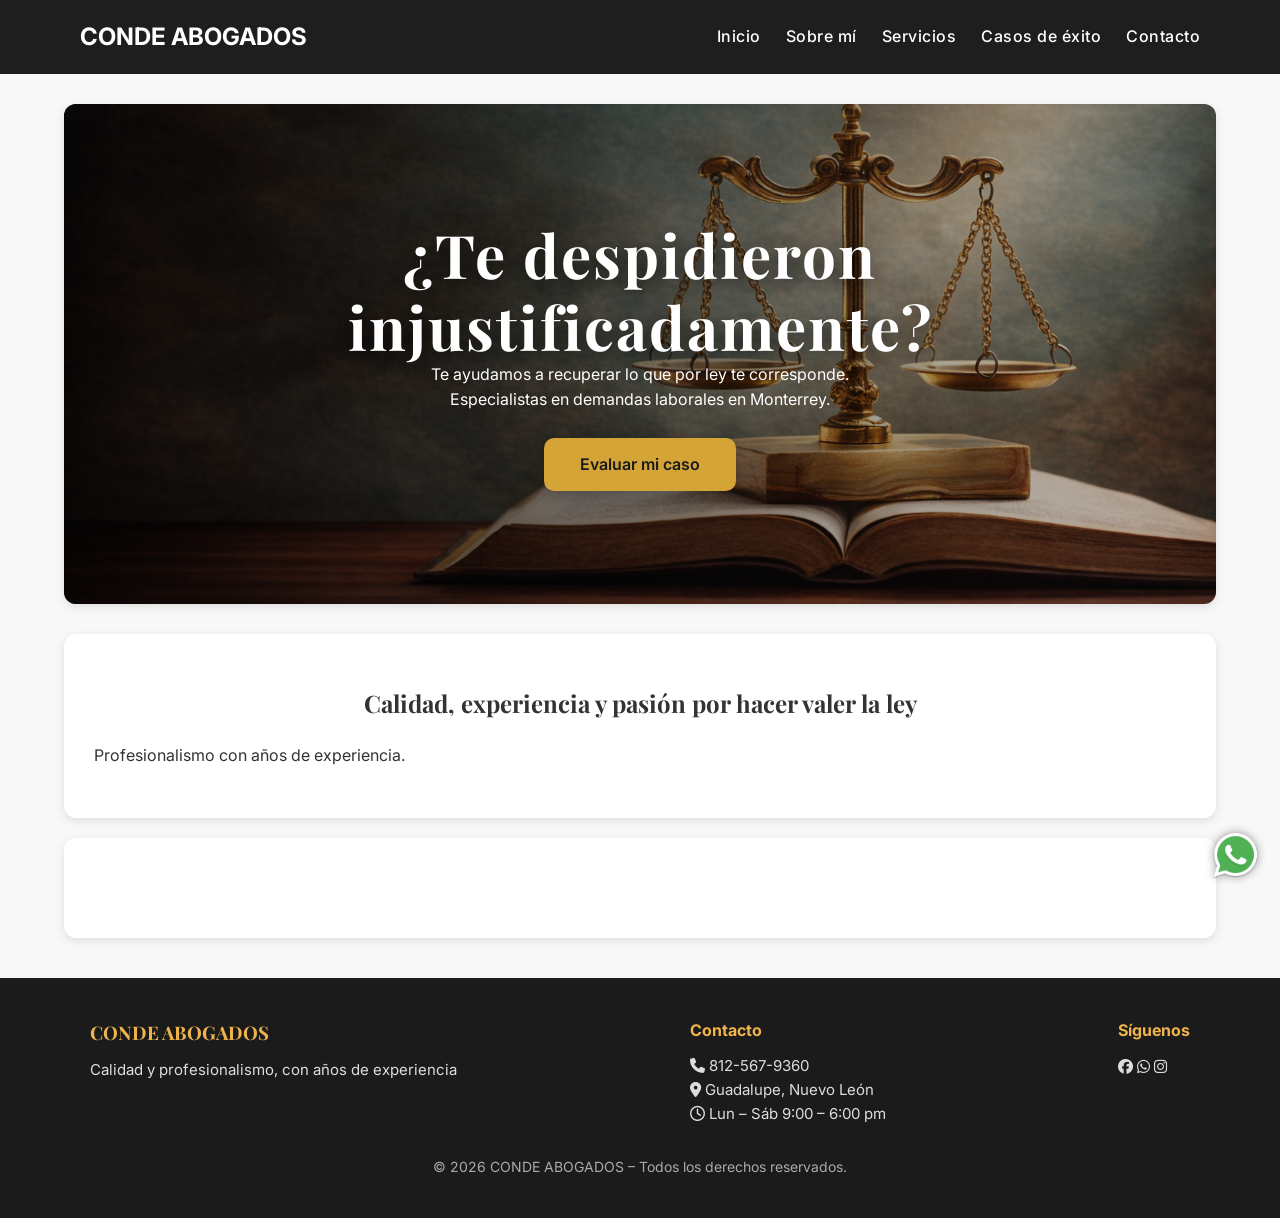
<file: index.html>
<!DOCTYPE html>
<html lang="es">

<head>
    <meta charset="UTF-8">
    <meta name="viewport" content="width=device-width, initial-scale=1.0">
    <title>Conde abogados | Inicio</title>
    <link rel="icon" href="img/Icono.png" type="image/png">
    <meta name="description" content="Abogados laborales en Monterrey. Demandas laborales, despidos injustificados y asesoría legal.">
    <link rel="stylesheet" href="css/estilos.css">
    <link
        href="https://fonts.googleapis.com/css2?family=Playfair+Display:wght@600;700&family=Inter:wght@300;400;500&display=swap"
        rel="stylesheet">
    <link rel="stylesheet" href="https://cdnjs.cloudflare.com/ajax/libs/font-awesome/6.5.0/css/all.min.css">
</head>

<body>
    <header>
        <nav class="navbar">
            <a class="logo" href="index.html">CONDE ABOGADOS</a>
            <div class="menu-btn">☰</div>
            <ul class="nav-links">
                <li><a href="index.html">Inicio</a></li>
                <li><a href="sobre-nosotros.html">Sobre mí</a></li>
                <li><a href="servicios.html">Servicios</a></li>
                <li><a href="Casos.html">Casos de éxito</a></li>
                <li><a href="contacto.html">Contacto</a></li>
            </ul>
        </nav>
    </header>

    <section class="hero">
        <h1>¿Te despidieron<br>injustificadamente?</h1>
        <p>Te ayudamos a recuperar lo que por ley te corresponde.</p>
        <p>Especialistas en demandas laborales en Monterrey.</p>
        <a class="btn" href="contacto.html">Evaluar mi caso</a>
    </section>

    <section class="intro">
        <h2>Calidad, experiencia y pasión por hacer valer la ley</h2>
        <p>Profesionalismo con años de experiencia.</p>
    </section>

    <section>
        <div class="slider">
            <div class="slide fade">
                <img src="img/slide2.jpg" alt="">
            </div>
            <div class="slide fade">
                <img src="img/slide3.jpg" alt="">
            </div>
            <div class="slide fade">
                <img src="img/slide4.jpg" alt="">
            </div>

            <!-- Dots DENTRO del slider -->
            <div class="dots">
                <span class="dot" onclick="goToSlide(1)"></span>
                <span class="dot" onclick="goToSlide(2)"></span>
                <span class="dot" onclick="goToSlide(3)"></span>
            </div>
        </div>
    </section>

    <footer>
        <div class="footer-container">
            <div class="footer-section">
                <h3>CONDE ABOGADOS</h3>
                <p>Calidad y profesionalismo, con años de experiencia</p>
            </div>

            <div class="footer-section">
                <h4>Contacto</h4>
                <p><i class="fa-solid fa-phone"></i> 812-567-9360</p>
                <p><i class="fa-solid fa-location-dot"></i> Guadalupe, Nuevo León</p>
                <p><i class="fa-regular fa-clock"></i> Lun – Sáb 9:00 – 6:00 pm</p>
            </div>

            <div class="footer-section">
                <h4>Síguenos</h4>
                <div class="social">
                    <a href="#" class="social-icon"><i class="fa-brands fa-facebook"></i></a>
                    <a href="#" class="social-icon"><i class="fa-brands fa-whatsapp"></i></a>
                    <a href="#" class="social-icon"><i class="fa-brands fa-instagram"></i></a>
                </div>
            </div>
        </div>

        <p class="copy">© 2026 CONDE ABOGADOS – Todos los derechos reservados.</p>

    </footer>

    <a href="https://wa.me/8125679360" class="whatsapp-btn" target="_blank" aria-label="Chat en WhatsApp">
        <img src="img/whatsapp.png" alt="WhatsApp">
        <span class="whatsapp-tooltip">¡Escríbenos y cotiza!</span>
    </a>

    <script src="js/app.js"></script>
</body>

</html>
</file>
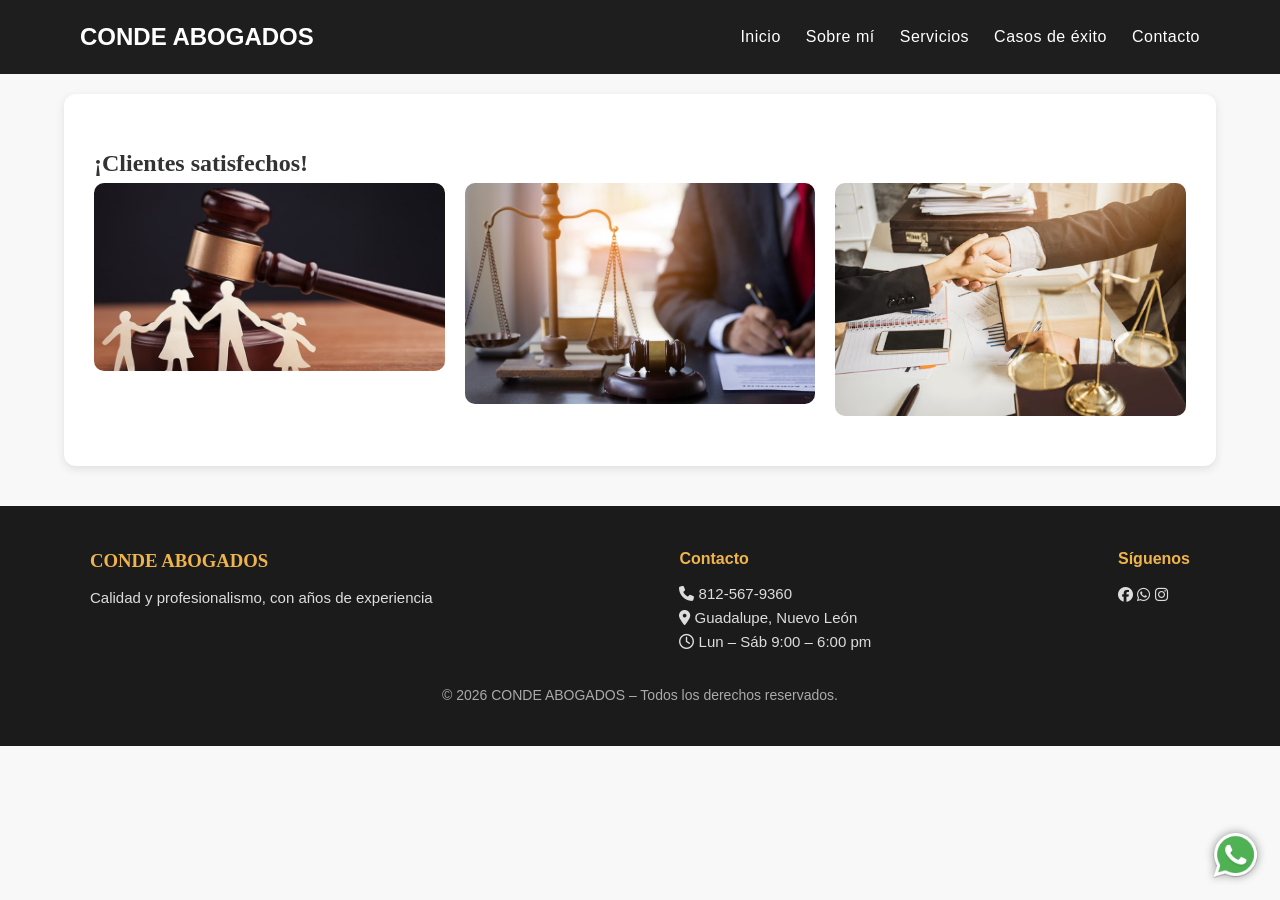
<file: Casos.html>
<!DOCTYPE html>
<html lang="es">
<head>
    <meta charset="UTF-8">
    <meta name="viewport" content="width=device-width, initial-scale=1.0">
    <title>Conde abogados | Casos de éxito</title>
    <link rel="icon" href="img/Icono.png" type="image/png">
    <link rel="stylesheet" href="css/estilos.css">
    <meta name="description" content="Abogados laborales en Monterrey. Demandas laborales, despidos injustificados y asesoría legal.">
    <link rel="stylesheet" href="https://cdnjs.cloudflare.com/ajax/libs/font-awesome/6.5.0/css/all.min.css">
</head>
<body>
    <header>
        <nav class="navbar">
            <a class="logo" href="index.html">CONDE ABOGADOS</a>

            <div class="menu-btn">☰</div>

                <ul class="nav-links">
                    <li><a href="index.html">Inicio</a></li>
                    <li><a href="sobre-nosotros.html">Sobre mí</a></li>
                    <li><a href="servicios.html">Servicios</a></li>
                    <li><a href="Casos.html">Casos de éxito</a></li>
                    <li><a href="contacto.html">Contacto</a></li>
                </ul>
        </nav>
    </header>

    <section class="galeria">
        <h1>¡Clientes satisfechos!</h1>
        <div class="grid">
            <img src="img/slide2.jpg">
            <img src="img/slide3.jpg">
            <img src="img/slide4.jpg">
        </div>
    </section>

    <footer>
        <div class="footer-container">
            <div class="footer-section">
                <h3>CONDE ABOGADOS</h3>
                <p>Calidad y profesionalismo, con años de experiencia</p>
            </div>

            <div class="footer-section">
                <h4>Contacto</h4>
                <p><i class="fa-solid fa-phone"></i> 812-567-9360</p>
                <p><i class="fa-solid fa-location-dot"></i> Guadalupe, Nuevo León</p>
                <p><i class="fa-regular fa-clock"></i> Lun – Sáb 9:00 – 6:00 pm</p>
            </div>

            <div class="footer-section">
                <h4>Síguenos</h4>
                <div class="social">
                    <a href="#" class="social-icon"><i
                            class="fa-brands fa-facebook"></i></a>
                    <a href="#" class="social-icon"><i class="fa-brands fa-whatsapp"></i></a>
                    <a href="#" class="social-icon"><i class="fa-brands fa-instagram"></i></a>
                </div>
            </div>
        </div>

        <p class="copy">© 2026 CONDE ABOGADOS – Todos los derechos reservados.</p>

    </footer>

    <a href="https://wa.me/8125679360" 
        class="whatsapp-btn" 
        target="_blank" 
        aria-label="Chat en WhatsApp">
        <img src="img/whatsapp.png" alt="WhatsApp">
        <span class="whatsapp-tooltip">¡Escríbenos y cotiza!</span>
    </a>

    <script src="js/app.js"></script>
</body>
</html>
</file>
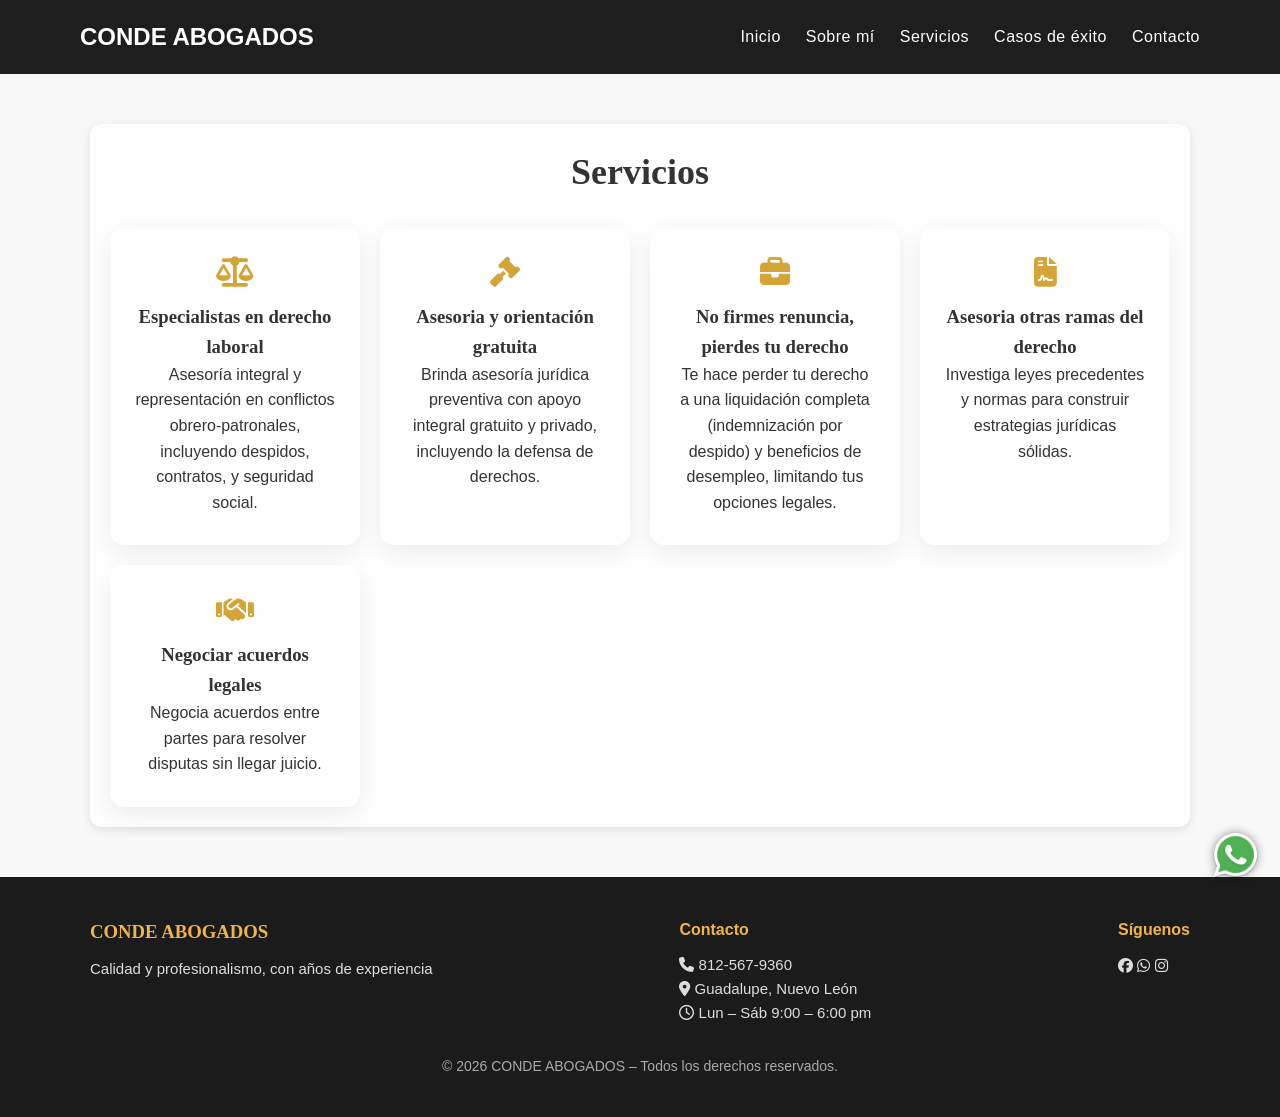
<file: servicios.html>
<!DOCTYPE html>
<html lang="es">
<head>
    <meta charset="UTF-8">
    <meta name="viewport" content="width=device-width, initial-scale=1.0">
    <title>Conde abogados | Servicios</title>
    <link rel="icon" href="img/Icono.png" type="image/png">
    <link rel="stylesheet" href="css/estilos.css">
    <meta name="description" content="Abogados laborales en Monterrey. Demandas laborales, despidos injustificados y asesoría legal.">
    <link rel="stylesheet" href="https://cdnjs.cloudflare.com/ajax/libs/font-awesome/6.5.0/css/all.min.css">
</head>
<body>
    <header>
        <nav class="navbar">
            <a class="logo" href="index.html">CONDE ABOGADOS</a>

            <div class="menu-btn">☰</div>

                <ul class="nav-links">
                    <li><a href="index.html">Inicio</a></li>
                    <li><a href="sobre-nosotros.html">Sobre mí</a></li>
                    <li><a href="servicios.html">Servicios</a></li>
                    <li><a href="Casos.html">Casos de éxito</a></li>
                    <li><a href="contacto.html">Contacto</a></li>
                </ul>
        </nav>
    </header>

    <section class="servicios">
        <h1>Servicios</h1>

        <div class="servicios-grid">
            <div class="servicio-card">
                <i class="fa-solid fa-scale-balanced"></i>
                <h3>Especialistas en derecho laboral</h3>
                <p>Asesoría integral y representación en conflictos obrero-patronales, incluyendo despidos, contratos, y seguridad social.</p>
            </div>

            <div class="servicio-card">
                <i class="fa-solid fa-gavel"></i>
                <h3>Asesoria y orientación gratuita</h3>
                <p>Brinda asesoría jurídica preventiva con apoyo integral gratuito y privado, incluyendo la defensa de derechos.</p>
            </div>

            <div class="servicio-card">
                <i class="fa-solid fa-briefcase"></i>
                <h3>No firmes renuncia, pierdes tu derecho</h3>
                <p>Te hace perder tu derecho a una liquidación completa (indemnización por despido) y beneficios de desempleo, limitando tus opciones legales. </p>
            </div>

            <div class="servicio-card">
                <i class="fa-solid fa-file-contract"></i>
                <h3>Asesoria otras ramas del derecho</h3>
                <p>Investiga leyes precedentes y normas para construir estrategias jurídicas sólidas.</p>
            </div>

            <div class="servicio-card">
                <i class="fa-solid fa-handshake"></i>
                <h3>Negociar acuerdos legales</h3>
                <p>Negocia acuerdos entre partes para resolver disputas sin llegar juicio.</p>
            </div>
        </div>
    </section>

    <footer>
        <div class="footer-container">
            <div class="footer-section">
                <h3>CONDE ABOGADOS</h3>
                <p>Calidad y profesionalismo, con años de experiencia</p>
            </div>

            <div class="footer-section">
                <h4>Contacto</h4>
                <p><i class="fa-solid fa-phone"></i> 812-567-9360</p>
                <p><i class="fa-solid fa-location-dot"></i> Guadalupe, Nuevo León</p>
                <p><i class="fa-regular fa-clock"></i> Lun – Sáb 9:00 – 6:00 pm</p>
            </div>

            <div class="footer-section">
                <h4>Síguenos</h4>
                <div class="social">
                    <a href="#" class="social-icon"><i
                            class="fa-brands fa-facebook"></i></a>
                    <a href="#" class="social-icon"><i class="fa-brands fa-whatsapp"></i></a>
                    <a href="#" class="social-icon"><i class="fa-brands fa-instagram"></i></a>
                </div>
            </div>
        </div>

        <p class="copy">© 2026 CONDE ABOGADOS – Todos los derechos reservados.</p>

    </footer>

    <a href="https://wa.me/8125679360" 
        class="whatsapp-btn" 
        target="_blank" 
        aria-label="Chat en WhatsApp">
        <img src="img/whatsapp.png" alt="WhatsApp">
        <span class="whatsapp-tooltip">¡Escríbenos y cotiza!</span>
    </a>

    <script src="js/app.js"></script>
</body>
</html>
</file>
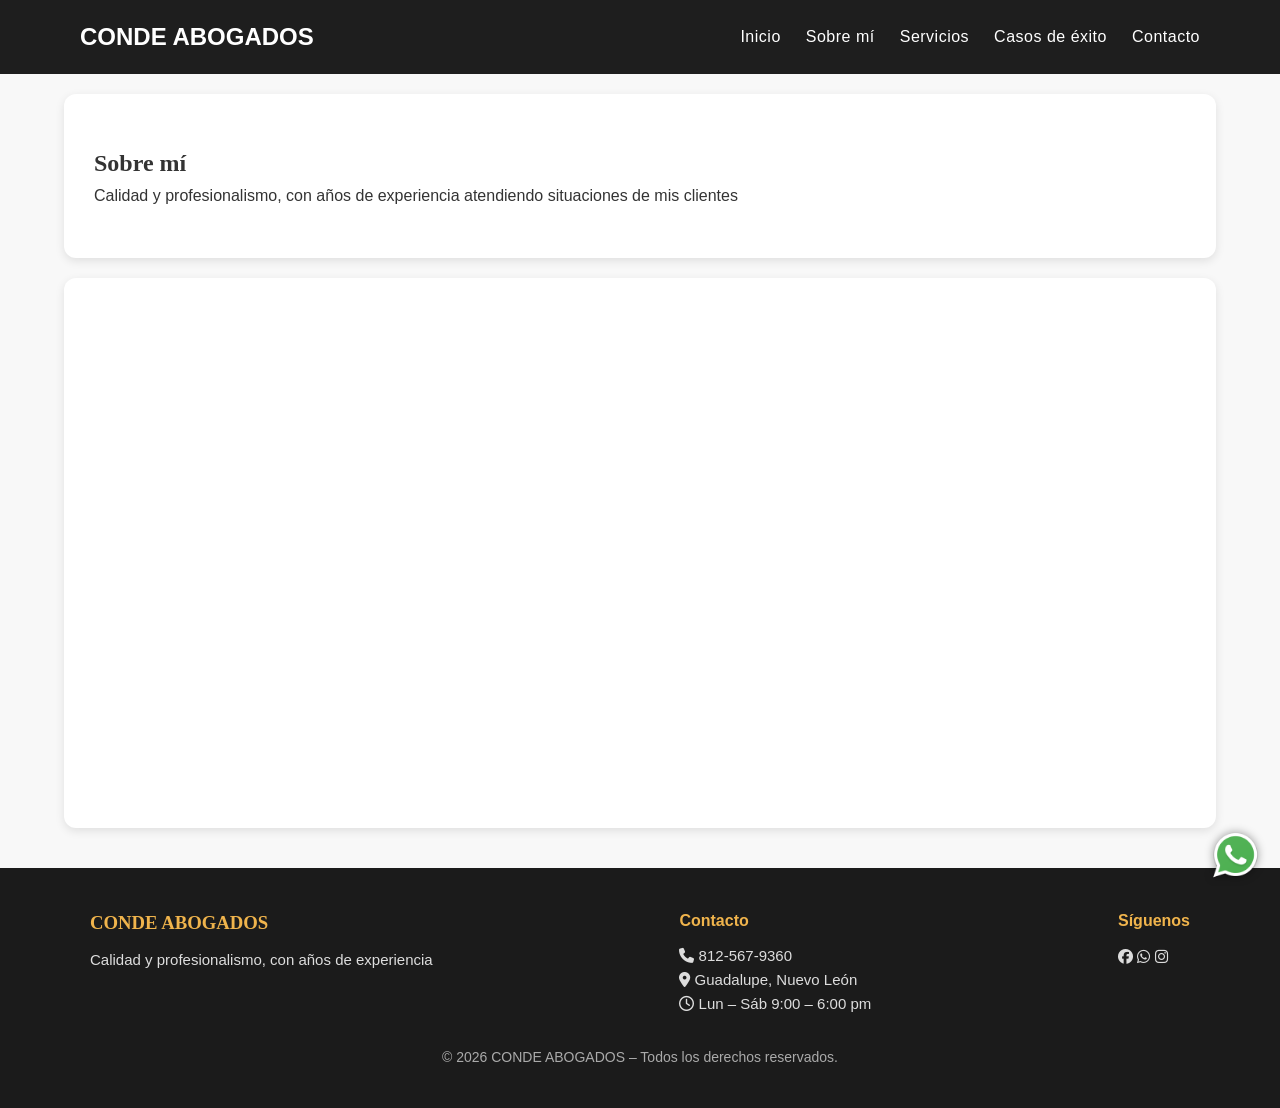
<file: sobre-nosotros.html>
<!DOCTYPE html>
<html lang="es">
<head>
    <meta charset="UTF-8">
    <meta name="viewport" content="width=device-width, initial-scale=1.0">
    <title>Conde abogados | Sobre mí</title>
    <link rel="icon" href="img/Icono.png" type="image/png">
    <link rel="stylesheet" href="css/estilos.css">
    <meta name="description" content="Abogados laborales en Monterrey. Demandas laborales, despidos injustificados y asesoría legal.">
    <link rel="stylesheet" href="https://cdnjs.cloudflare.com/ajax/libs/font-awesome/6.5.0/css/all.min.css">
</head>
<body>
    <header>
        <nav class="navbar">
            <a class="logo" href="index.html">CONDE ABOGADOS</a>

            <div class="menu-btn">☰</div>

                <ul class="nav-links">
                    <li><a href="index.html">Inicio</a></li>
                    <li><a href="sobre-nosotros.html">Sobre mí</a></li>
                    <li><a href="servicios.html">Servicios</a></li>
                    <li><a href="Casos.html">Casos de éxito</a></li>
                    <li><a href="contacto.html">Contacto</a></li>
                </ul>
        </nav>
    </header>

    <section class="contenido">
        <h1>Sobre mí</h1>
            <p>Calidad y profesionalismo, con años de experiencia atendiendo situaciones de mis clientes</p>
    </section>

    <section>
        <div class="map-container">
            <iframe src="https://www.google.com/maps/embed?pb=!1m18!1m12!1m3!1d3596.8281371738553!2d-100.1893040255423!3d25.643828913467402!2m3!1f0!2f0!3f0!3m2!1i1024!2i768!4f13.1!3m3!1m2!1s0x8662c19be4b245dd%3A0xe4103f8f475e8e97!2sC.%20Hacienda%20San%20Pedro%20241%2C%20Hacienda%20de%20Guadalupe%202o%20Sector%2C%2067197%20Guadalupe%2C%20N.L.!5e0!3m2!1ses-419!2smx!4v1773095162510!5m2!1ses-419!2smx"
                allowfullscreen="" 
                loading="lazy" 
                style="border:0; border-radius:15px;"
                referrerpolicy="no-referrer-when-downgrade">
            </iframe>
        </div>
    </section>

    <footer>
        <div class="footer-container">
            <div class="footer-section">
                <h3>CONDE ABOGADOS</h3>
                <p>Calidad y profesionalismo, con años de experiencia</p>
            </div>

            <div class="footer-section">
                <h4>Contacto</h4>
                <p><i class="fa-solid fa-phone"></i> 812-567-9360</p>
                <p><i class="fa-solid fa-location-dot"></i> Guadalupe, Nuevo León</p>
                <p><i class="fa-regular fa-clock"></i> Lun – Sáb 9:00 – 6:00 pm</p>
            </div>

            <div class="footer-section">
                <h4>Síguenos</h4>
                <div class="social">
                    <a href="#" class="social-icon"><i
                            class="fa-brands fa-facebook"></i></a>
                    <a href="#" class="social-icon"><i class="fa-brands fa-whatsapp"></i></a>
                    <a href="#" class="social-icon"><i class="fa-brands fa-instagram"></i></a>
                </div>
            </div>
        </div>

        <p class="copy">© 2026 CONDE ABOGADOS – Todos los derechos reservados.</p>

    </footer>

    <a href="https://wa.me/8125679360" 
        class="whatsapp-btn" 
        target="_blank" 
        aria-label="Chat en WhatsApp">
        <img src="img/whatsapp.png" alt="WhatsApp">
        <span class="whatsapp-tooltip">¡Escríbenos y cotiza!</span>
    </a>

    <script src="js/app.js"></script>
</body>
</html>
</file>
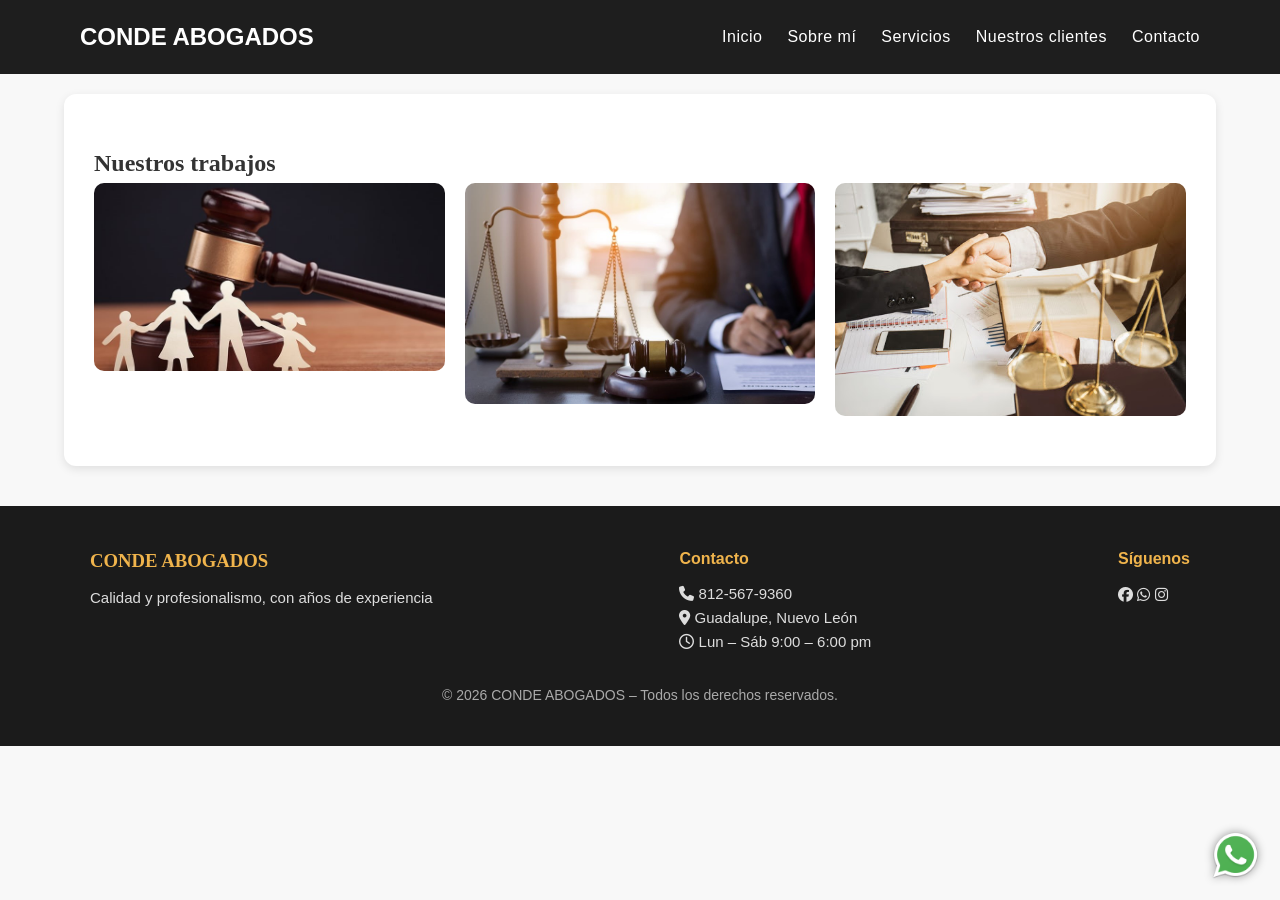
<file: trabajos.html>
<!DOCTYPE html>
<html lang="es">
<head>
    <meta charset="UTF-8">
    <meta name="viewport" content="width=device-width, initial-scale=1.0">
    <title>Conde abogados | Nuestros clientes</title>
    <link rel="icon" href="img/Icono.png" type="image/png">
    <link rel="stylesheet" href="css/estilos.css">
    <link rel="stylesheet" href="https://cdnjs.cloudflare.com/ajax/libs/font-awesome/6.5.0/css/all.min.css">
</head>
<body>
    <header>
        <nav class="navbar">
            <a class="logo" href="index.html">CONDE ABOGADOS</a>

            <div class="menu-btn">☰</div>

                <ul class="nav-links">
                    <li><a href="index.html">Inicio</a></li>
                    <li><a href="sobre-nosotros.html">Sobre mí</a></li>
                    <li><a href="servicios.html">Servicios</a></li>
                    <li><a href="trabajos.html">Nuestros clientes</a></li>
                    <li><a href="contacto.html">Contacto</a></li>
                </ul>
        </nav>
    </header>

    <section class="galeria">
        <h1>Nuestros trabajos</h1>
        <div class="grid">
            <img src="img/slide2.jpg">
            <img src="img/slide3.jpg">
            <img src="img/slide4.jpg">
        </div>
    </section>

    <footer>
        <div class="footer-container">
            <div class="footer-section">
                <h3>CONDE ABOGADOS</h3>
                <p>Calidad y profesionalismo, con años de experiencia</p>
            </div>

            <div class="footer-section">
                <h4>Contacto</h4>
                <p><i class="fa-solid fa-phone"></i> 812-567-9360</p>
                <p><i class="fa-solid fa-location-dot"></i> Guadalupe, Nuevo León</p>
                <p><i class="fa-regular fa-clock"></i> Lun – Sáb 9:00 – 6:00 pm</p>
            </div>

            <div class="footer-section">
                <h4>Síguenos</h4>
                <div class="social">
                    <a href="#" class="social-icon"><i
                            class="fa-brands fa-facebook"></i></a>
                    <a href="#" class="social-icon"><i class="fa-brands fa-whatsapp"></i></a>
                    <a href="#" class="social-icon"><i class="fa-brands fa-instagram"></i></a>
                </div>
            </div>
        </div>

        <p class="copy">© 2026 CONDE ABOGADOS – Todos los derechos reservados.</p>

    </footer>

    <a href="https://wa.me/8125679360" 
        class="whatsapp-btn" 
        target="_blank" 
        aria-label="Chat en WhatsApp">
        <img src="img/whatsapp.png" alt="WhatsApp">
        <span class="whatsapp-tooltip">¡Escríbenos y cotiza!</span>
    </a>

    <script src="js/app.js"></script>
</body>
</html>
</file>
<file: css/estilos.css>
/* =====================================================
   1. RESET GENERAL
   Elimina márgenes y paddings por defecto del navegador
===================================================== */

*{
margin:0; /*espacio exterior que hay alrededor de un elemento HTML*/
padding:0; /*espacio interno entre el contenido de un elemento y su borde*/
box-sizing:border-box; /* evita que padding rompa el tamaño */
}

/* =====================================================
   2. ESTILOS GENERALES
===================================================== */

body{
font-family:'Inter',sans-serif; /*definir la tipografía*/
color:#333;
background:#f8f8f8;
line-height:1.6; /*define el interlineado*/
}

/* Tipografía de títulos */
h1,h2,h3{
font-family:'Playfair Display',serif;
}

/* =====================================================
   3. HEADER / NAVBAR
===================================================== */

header{ /*encabezado*/
background:#1e1e1e;
color:#fff;
position:sticky; /* se queda fijo arriba */
top:0; /*0 píxeles desde la parte superior*/
z-index:2000; /*posicionar el encabezado en una capa superior (adelante) respecto a otros elementos de la página*/
transition:0.3s;
}

/* efecto cuando se hace scroll */
header.scrolled{
background:rgba(20,20,20,0.95);
backdrop-filter:blur(6px); /*efecto de desenfoque gaussiano (borroso) */
box-shadow:0 4px 20px rgba(0,0,0,0.35); /*sombra suave y difuminada*/
}

/* contenedor de navegación */
.navbar{
display:flex; /*caja flexible (Flexbox), facilitando la alineación, distribución de espacio y orden de elementos dentro de un contenedor*/
justify-content:space-between; /*distribuir los elementos hijos de un contenedor de manera uniforme, alineando el primero al borde inicial y el último al borde final, distribuyendo el espacio libre restante equitativamente entre ellos. */
align-items:center; /*centrar verticalmente los elementos hijos dentro de un contenedor*/
padding:18px 40px; /*crear espacio interno dentro de un elemento, separando su contenido del borde*/
max-width:1200px; /* límite máximo de ancho*/
margin:auto; /* centrar horizontalmente elementos de bloque*/
}

/* logo */
.logo{
font-size:24px;  /*Tamaño del texto en el logo*/
font-weight:bold; /*Especie de negrita*/
text-decoration:none; /*Elimina lineas decorativas del texto*/
color:white; /*Define el color del exto*/
}

/* botón menú móvil */
.menu-btn{
display:none; /*Se oculta completamente de la págia*/
font-size:30px; /*Se establece el tamaño de la fuente*/
cursor:pointer; /*cambia el puntero del ratón a una mano pequeña*/
color:white; /*Cambia el color del texto a blanco*/
}

/* lista de navegación */
.nav-links{
list-style:none; /*quitar los estilos predeterminados de las listas (viñetas)*/
display:flex; /*caja flexible (Flexbox), facilitando la alineación, distribución de espacio y orden de elementos dentro de un contenedor*/
gap:25px; /*establecer un espacio uniforme de 25 píxeles entre las filas y las columnas*/
}

/* links del menú */
.nav-links a{
text-decoration:none; /*elimina cualquier línea decorativa de un texto, principalmente el subrayado predeterminado de los enlaces*/
color:white; /*Colores de texto*/
font-weight:500; /*qué tan grueso (negrita) se ve el texto*/
letter-spacing:.5px; /*aumenta ligeramente la separación horizontal entre los caracteres (letras) de un texto*/
position:relative; /*posicionar un elemento en relación a su posición original*/
padding-bottom:5px; /*añade un relleno interno de 5 píxeles en la parte inferior*/
transition:color .3s; /* crea una animación suave y gradual al cambiar el color de texto*/
}

/* efecto hover */
.nav-links a:hover{
color:#ffcc44; /*Efecto de hover al texto*/
}

/* línea animada debajo del link */
.nav-links a::after{ /*Efecto para después de pasar el cursor*/
content:""; /*Establezco que no se agregue nada*/
position:absolute; /*posicionar un elemento de forma exacta dentro de su contenedor*/
left:0; /*posiciona el borde izquierdo de un elemento posicionado*/
bottom:0; /*alinea el borde inferior de un elemento posicionado*/
width:0; /*establece el ancho del área de contenido de un elemento a cero píxeles*/
height:2px; /*establece la altura del contenido*/
background:#d4a437; /*Le doy relleno al cuadro generado*/
transition:width .3s ease; /*animar el cambio del ancho (width) de un elemento de forma suave*/
}

.nav-links a:hover::after{ /*Normalmente la línea (::after) está oculta (width: 0) Cuando haces hover: la línea crece hasta el 100%*/
width:100%;
}

/* =====================================================
   4. HERO / PORTADA
===================================================== */

.hero{ /*imagen principal*/
position:relative; /*posicionar un elemento respecto a su posición original*/
min-height:500px; /*establece que un elemento tendrá una altura mínima de 500 píxeles*/
display:flex; /*alinear y distribuir elementos secundarios dentro de un contenedor de forma automática y adaptable*/
align-items:center; /*centra verticalmente los elementos hijos dentro de un contenedor flexible*/
justify-content:center; /*alinea los elementos hijos de un contenedor Flexbox o Grid en el centro del eje principal*/
text-align:center; /*centra horizontalmente el texto y los elementos en línea (como imágenes o enlaces) dentro de su contenedor padre*/
flex-direction:column; /*Cambia la dirección a vertical, Apila los elementos uno debajo del otro*/
background:url('../img/slide1.png') center/cover no-repeat; /*Posiciona la imagen en el centro, Hace que la imagen cubra todo el contenedor (cover), Evita que la imagen se repita (no-repeat)*/
border-radius:12px; /*Define el radio de las esquinas*/
overflow:hidden; /*oculta cualquier contenido que sobresalga de los límites de su contenedor*/
color:white; /*establece el color del texto de un elemento a blanco*/
padding:60px 20px; /*espacio interno (relleno) a un elemento: 60px arriba y abajo, y 20px a la izquierda y derecha*/
max-width:1200px;/*límite superior para el ancho de un elemento*/
margin:30px auto; /*margen superior e inferior de 30 px y automatico izquierda y derecha*/
}

/* overlay oscuro sobre la imagen */
.hero::before{
content:""; /*Establezco que no se agregue nada*/
position:absolute; /*posicionar un elemento de forma exacta dentro de su contenedor*/
inset:0; /* propiedad abreviada (shorthand) que establece las propiedades top, right, bottom y left en 0 simultáneamente*/
background:linear-gradient( /*Indica que es un degradado en línea recta*/
90deg, /*Dirección del degradado (izquierda a derecha)*/
rgba(0,0,0,0.75) 0%, /*negro con 75% de opacidad (más oscuro)*/
rgba(0,0,0,0.55) 40%, /*negro más transparente*/
rgba(0,0,0,0.2) 100%  /*muy transparente*/
); /*El % Indican en qué punto del degradado aparece cada color*/
}

/* contenido sobre overlay (capa visual de las letras sore la imagen principal)*/
.hero h1,
.hero p,
.hero .btn{
position:relative; /*posicionar un elemento respecto a su posición original*/
z-index:2; /*posiciona un elemento en una capa superior (adelante) en el eje Z respecto a otros elementos*/
}

/* título principal */
.hero h1{
font-size:clamp(32px,6vw,60px); /*define un tamaño de fuente responsivo y fluido que se ajusta automáticamente al ancho de la pantalla*/
/*En pantallas pequeñas → el texto no baja de 32px
  En pantallas medianas → se adapta con 6vw
  En pantallas grandes → no pasa de 60px*/
letter-spacing:2px; /*aumenta el espacio entre los caracteres*/
text-shadow:0 6px 25px rgba(0,0,0,0.8); /* aplica una sombra difusa y oscura debajo del texto*/
line-height: 1.2; /*Separación entre líneas*/
}

/* animación de entrada */
.hero h1,
.hero p,
.hero .btn{
animation:heroFade 1.2s ease; /*Aplica la animación heroFade, dura 1.2 seg y tiene un movimiento suave*/
}

@keyframes heroFade{  /*Animación keyframe creada*/
from{ /*Estado inicial*/
opacity:0; /*Invisible*/
transform:translateY(20px); /*un poco bajo*/
}
to{ /*Estado final*/
opacity:1; /*Visible*/
transform:translateY(0); /*Posición normal*/
}
}

/* =====================================================
   5. BOTONES
===================================================== */

.btn{
background:#d4a437; /*color del fondo*/
color:#1b1b1b; /*Color del texto*/
padding:14px 36px; /*Espacio entre contenido y borde*/
border-radius:10px; /*Esquinas redondeadas del botón*/
font-weight:600; /*establece el grosor de la fuente en semi-negrita*/
text-decoration:none; /*eliminar cualquier línea decorativa*/
display:inline-block; /*Coloca el boton en la misma línea y controla tamaño y espacio*/
margin-top:25px; /*separación entre el elemento y lo que está encima de él.*/
transition:all .3s ease; /*Aplica la transición a todas las propiedades que cambien*/
box-shadow:0 6px 20px rgba(0,0,0,0.3); /*crea una sombra paralela suave y difuminada debajo*/
}

.btn:hover{
background:#c5952d; /*Asignas nuevo color*/
transform:translateY(-3px); /*mueve el botón 3 píxeles hacia arriba*/
box-shadow:0 10px 25px rgba(0,0,0,0.35); /*crea una sombra paralela suave y difuminada debajo*/
}

/* =====================================================
   6. SLIDER
===================================================== */

.slider{
width:100%; /*ocupar todo el ancho disponible de su contenedor*/
max-width:900px; /*nunca superará los 900 píxeles de ancho*/
margin:auto; /*Ajusta márgenes automáticamente*/
position:relative; /*posicionar un elemento respecto a su posición original*/
}

.slide{
display:none; /*Se oculta completamente de la págia*/
}

.slide img{
width:100%; /*ocupar todo el ancho disponible de su contenedor*/
border-radius:15px;  /*Define el radio de las esquinas*/
object-fit:cover; /*Hace que el contenido cubra todo el contenedor, Mantiene proporciones, recorta lo que sobra*/
}

/* animación de transición */

.fade{
animation:fade 1.5s; /*Aplica la trancisión con 1.5 seg*/
}

@keyframes fade{  /*Animación keyframe creada*/
from{ /*Estado inicial*/
   opacity:0.4; /*establece la transparencia de un elemento al 40%, haciéndolo notablemente traslúcido*/
    }
to{ /*Estado final*/
   opacity:1; /*establece que un elemento sea totalmente opaco (sólido)*/
  }
}

/* botones del slider */

.prev,.next{ /*seleccionar múltiples clases al mismo tiempo*/
cursor:pointer; /*mano pequeña apuntando*/
position:absolute; /*posicionar un elemento de forma exacta dentro de su contenedor*/
top:50%; /* posicionar el borde superior de un elemento*/
transform:translateY(-50%); /*verticalmente hacia arriba una distancia equivalente al 50% de su propia altura*/
padding:15px; /*relleno interno uniforme de 15 píxeles en los cuatro lados*/
color:white; /*Color de relleno*/
font-weight:bold; /*Especie de negrita*/
font-size:30px; /*Tamaño del texto en el logo*/
user-select:none; /*deshabilita la capacidad del usuario para seleccionar, resaltar o copiar texto*/
transition:0.3s; /*establece que cualquier cambio de propiedad (como color, tamaño, posición) en un elemento ocurra suavemente durante un periodo de 0.3 segundos en lugar de instantáneamente*/
}

.next{
right:0; /*posicionar un elemento hacia el borde derecho*/
}

/* hover botones */
.prev:hover,.next:hover{
background-color:rgba(0,0,0,0.5); /*establece el color de fondo de un elemento como negro con un 50% de transparencia (opacidad)*/
}

/* indicadores */

.dots{
position:absolute; /*posicionar un elemento de forma exacta dentro de su contenedor*/
bottom:15px; /*posicionar el borde inferior de un elemento a 15 píxeles de distancia*/
width:100%; /*ocupar todo el ancho disponible de su contenedor*/
text-align:center; /*centra horizontalmente los elementos en línea (como imágenes o enlaces) dentro de su contenedor padre*/
z-index:10; /*posiciona un elemento en una capa superior (adelante) en el eje Z respecto a otros elementos*/
}

.dot{
height:12px; /*altura fija de 12 píxeles*/
width:12px; /*ancho fijo*/
margin:0 5px; /*margen exterior de 0 píxeles arriba y abajo (vertical) y 5 píxeles a la izquierda y derecha*/
background: rgba(255,255,255,0.6); /*establece un color de relleno*/
border-radius:50%; /*los bordes se curvan al máximo, uniendo los puntos medios de cada lado de la caja*/
display:inline-block; /*Coloca el boton en la misma línea y controla tamaño y espacio*/
cursor:pointer; /*cambia el puntero del ratón a una mano pequeña*/
transition:.3s; /*duración de una animación*/
}

.active-dot{
background:white; /*cambiar el color de fondo a blanco*/
}

/* =====================================================
   7. SECCIONES GENERALES
===================================================== */

section{
padding:50px 30px; /*crear espacio interno dentro de un elemento, separando su contenido del borde*/
background:white; /*La sección tendrá un color blanco*/
margin-top:20px; /*separación entre el elemento y lo que está encima de él.*/
border-radius:12px; /*Las secciones tienes esquinas bordeadas*/
width:90%; /*establece que un elemento ocupe el 90% del ancho de su contenedor padre*/
max-width:1200px; /*Establece el máximo que alcanzaría en pixeles*/
margin-left:auto; /*Empuja el elemento hacia la derecha*/
margin-right:auto; /*alcula automáticamente el espacio disponible a la derecha de un elemento y se lo asigna, empujando el elemento hacia la izquierda*/
box-shadow:0 3px 10px rgba(0,0,0,0.1); /*crea una sombra suave y sutil debajo de un elemento*/
}

h2{
margin-bottom:20px; /*añade un espacio exterior de 20 píxeles en la parte inferior de un elemento*/
text-align:center; /*Alinea el texto al centro*/
}

/* =====================================================
   8. GALERÍA
===================================================== */

.grid{
display:grid; /*convierte un elemento en un contenedor de cuadrícula*/
grid-template-columns:repeat(auto-fit,minmax(250px,1fr)); /*En pantallas grandes → varias columnas
En tablets → menos columnas
En celular → 1 columna*/
gap:20px; /*espacio entre los elementos del grid*/
}

.galeria img{ /*Selecciona todas las imágenes (img) dentro de un contenedor con clase .galeria*/
width:100%; /*La imagen ocupa todo el ancho de su contenedor*/
border-radius:10px; /*Redondea las esquinas de la imagen*/
transition:.3s; /*ambios sean suaves en 0.3 segundos*/
}

.galeria img:hover{  /*Se activa cuando pasas el mouse sobre la imagen*/
transform:scale(1.05); /*Hace un zoom ligero*/
}

/* =====================================================
   9. SERVICIOS
===================================================== */

.servicios{
max-width:1100px; /*Establece el máximo que alcanzaría en pixeles*/
margin:50px auto; /*margen superior e inferior de 50 px y automatico izquierda y derecha*/
padding:20px; /*relleno interno uniforme de 20 píxeles en los cuatro lados*/
text-align:center;  /*centra horizontalmente el texto y los elementos en línea (como imágenes o enlaces) dentro de su contenedor padre*/
}

.servicios h1{
font-size:36px; /*Tamaño del texto*/
margin-bottom:25px; /*añade un espacio exterior de 25 píxeles en la parte inferior de un elemento*/
}

.servicios-grid{
display:grid; /*Convierte el contenedor en un layout de cuadrícula (Grid)*/
grid-template-columns:repeat(auto-fit,minmax(250px,1fr)); /*Repite columnas automáticamente,( Crea tantas columnas como quepan en el espacio disponible
                                                          cada columna minimo 250px y máximo el relleno establecido */
gap:20px; /*Agrega espacio entre los elementos*/
}

/* tarjetas de servicio */
.servicio-card{
background:#fff; /*La card tendrá un color blanco*/
padding:30px 25px; /*crear espacio interno dentro de un elemento, separando su contenido del borde*/
border-radius:14px; /*se le da un borde suave a la card*/
box-shadow:0 8px 25px rgba(0,0,0,0.08); /*crea una sombra suave y sutil debajo de un elemento*/
transition:all .35s ease; /*Aplica la transición a todas las propiedades que cambien*/
position:relative; /*posicionar un elemento respecto a su posición original*/
overflow:hidden; /*oculta cualquier contenido que sobresalga de los límites de su contenedor*/
}

/* efecto hover */
.servicio-card:hover{
transform:translateY(-8px); /*Mueve su posición hacía arriba un poco de lo abitual*/
box-shadow:0 15px 35px rgba(0,0,0,0.15); /*Incrementa un poco la sombra suave que le había dado*/
}

/* línea dorada superior */
.servicio-card::before{
content:""; /*Establezco que no tedrá información*/
position:absolute; /*posicionar un elemento de forma exacta dentro de su contenedor*/
top:0; /*Indico que estará hasta arriba*/
left:0; /*alinea el borde izquierdo, donde comienza*/
width:0; /*estlezco el ancho, donde comienza*/
height:3px; /*Establezco el alto que tendrá la línea*/
background:#d4a437; /*Establezco el color*/
transition:width .35s ease; /*tiempo y velocidad en la que cambiará el ancho*/
}

.servicio-card:hover::before{
width:100%;  /*Después de pasar el cursor alcance el total del ancho*/
}

/* icono */
.servicio-card i{
font-size:30px; /*tamaño del icono*/
color:#d4a437; /*Color que tendrá el icono*/
margin-bottom:15px; /*añade un espacio exterior de 15 píxeles en la parte inferior de un elemento*/
display:block; /*transforma un elemento para que ocupe todo el ancho disponible*/
}

/* =====================================================
   10. FORMULARIO
===================================================== */

.form-container{
max-width:550px; /*límite superior para el ancho de un elemento*/
margin:40px auto; /*margen superior e inferior de 40 px y automatico izquierda y derecha*/
padding:25px; /*relleno interno uniforme de 25 píxeles en los cuatro lados*/
background:#fff; /*color que tendrá el contenedor*/
border-radius:15px;  /*se le da un borde suave al cotenedor*/
box-shadow:0 4px 15px rgba(0,0,0,0.1); /*crea una sombra suave y sutil debajo de un elemento*/
}

.input-group{
position:relative; /*posicionar un elemento respecto a su posición original*/
margin-bottom:25px; /*añade un espacio exterior de 15 píxeles en la parte inferior de un elemento*/
}

.input-group input,
.input-group textarea{
width:100%; /*ocupar todo el ancho disponible de su contenedor*/
padding:12px 10px; /*crear espacio interno dentro de un elemento, separando su contenido del borde*/
border:1px solid #bbb; /*borde alrededor de un elemento., 1 px de grosor, línea continua y el color*/
border-radius:8px; /*Contorno redondo suave*/
background:none; /*No tiene color el fondo*/
font-size:16px; /*Tamaño del texto*/
outline:none; /* elimina el contorno (borde exterior) predeterminado que los navegadores añaden*/
transition:0.3s; /*Aplica la transición en el tiempo definido*/
}

/* etiqueta flotante */
.input-group label{
position:absolute; /*posicionar un elemento de forma exacta dentro de su contenedor*/
top:50%; /*Coloca el elemento al 50% de la altura del contenedor padre*/
left:12px; /*El espacio que hay desde la izquierda*/
transform:translateY(-50%); /*verticalmente hacia arriba una distancia equivalente al 50% de su propia altura*/
font-size:16px;
color:#777;
pointer-events:none; /* sea invisible para el ratón o puntero, impidiendo clics*/
transition:0.3s; /*Aplica transiciones*/
}

/* animación etiqueta */
.input-group input:focus + label,  /*solo cuando se cumple alguna de estas condiciones, cuadno el usuario hace clic en el input*/
.input-group input:not(:placeholder-shown) + label, /*cuando el input ya tiene texto*/
.input-group textarea:focus + label, /*cuando el text area está activo*/
.input-group textarea:not(:placeholder-shown) + label{ /*cuando el text area tiene contenido*/
top:0; /*Mueve el label hacía arriba*/
left:10px; /*La ajusta un poco hacía la derecha*/
font-size:12px; /*Hace el texto más pequeño*/
color:#333; /*cambia el color a más oscuro*/
background:#fff; /*se le pone un fondo blanco*/
padding:0 4px; /*Agrega espacio a los lados del label*/
}

/* estilos base de inputs */
input,
textarea{
font-family:inherit; /* usa la misma fuente del body */
padding:10px; /*relleno interno uniforme de 10 píxeles en los cuatro lados*/
border:1px solid #aaa; /*borde alrededor de un elemento., 1 px de grosor, línea continua y el color*/
border-radius:5px; /*la cajas de texto tienen un redondeado suave*/
resize: none; /*Evito que el text area se haga más grade*/
}

.btn-enviar{
padding:14px; /*relleno interno uniforme de 10 píxeles en los cuatro lados*/
width:100%; /* ocupa todo el ancho del formulario */
background:#d4a437; /*Asigno color al botón*/
border:none; /*se le quita el borde*/
border-radius:8px; /*el botón tendrá las esquinas redondeadas*/
font-size:18px; /*Tamaño del texto*/
cursor:pointer; /*El cursor se convierte en manita*/
font-weight:bold; /*poner el texto en negrita, aumentando el grosor*/
transition:0.3s; /*Se le aplican efectos*/
}

/* efecto hover */
.btn-enviar:hover{
background:#c5952d; /*Cambia un poco el color*/
}

/* =====================================================
   MENSAJES DEL FORMULARIO
===================================================== */

#formMessage{
margin-top:10px; /*separación entre el elemento y lo que está encima de él.*/
font-size:16px; /*Tamaño del texto*/
text-align:center; /*centra horizontalmente el texto y los elementos en línea (como imágenes o enlaces) dentro de su contenedor padre*/
padding:10px; /*relleno interno uniforme de 10 píxeles en los cuatro lados*/
border-radius:6px; /*el mensae tendrá las esquinas redondeadas*/
}

/* mensaje de éxito */
#formMessage.success{
background:#e5ffe5; /*Tendrá un fondo blanco*/
color:#228822; /*Letras de color verde*/
}

/* mensaje de error */
#formMessage.error{
background:#ffe5e5; /*Fondo blanco*/
color:#cc3333; /*Letras rojas*/
}

/* clase para ocultar el mensaje */
.hidden{
display:none; /*Se oculta completamente el mensaje de error o éxito de la págia*/
}

/* =====================================================
   11. FOOTER
===================================================== */

footer{
background:#1b1b1b; /*Color de fondo del footer*/
color:#fff; /*Color del texto del footer*/
padding:40px 20px; /*crear espacio interno dentro de un elemento, separando su contenido del borde*/
margin-top:40px; /*separación entre el elemento y lo que está encima de él.*/
}

.footer-container{
display:flex; /*alinear y distribuir elementos secundarios dentro de un contenedor de forma automática y adaptable*/
justify-content:space-between; /*distribuir los elementos hijos de un contenedor de manera uniforme, alineando el primero al borde inicial y el último al borde final, distribuyendo el espacio libre restante equitativamente entre ellos. */
flex-wrap:wrap; /*permitir que los elementos pasen a la siguiente línea cuando no caben.*/
gap:30px;    /*Agrega espacio entre los elementos*/
max-width:1100px; /*límite superior para el ancho de un elemento*/
margin:auto; /*Ajusta márgenes automáticamente*/
}

.footer-section h3,
.footer-section h4{
margin-bottom:10px; /*añade un espacio exterior de 10 píxeles en la parte inferior de un elemento*/
color:#f0b44c; /*Se le cambia el color*/
}

.footer-section p,
.footer-section a{
color:#ddd; /*Se les cambia el color*/
font-size:15px; /*Tamaño del texto*/
}

.footer-section a:hover{
text-decoration:underline; /*Subraya el texto del elemento*/
}

.copy{
text-align:center; /*centra horizontalmente el texto y los elementos en línea (como imágenes o enlaces) dentro de su contenedor padre*/
margin-top:30px; /*separación entre el elemento y lo que está encima de él.*/
font-size:14px; /*Tamaño del texto*/
color:#aaa; /*Se le cambia el color*/
}

/* =====================================================
   12. WHATSAPP FLOAT
===================================================== */

.whatsapp-btn{
position:fixed; /*fija un elemento en una posición específica de la pantalla*/
right:20px; /*posicionar un elemento hacia el borde derecho, con separación de 20px*/
bottom:20px;  /*posicionar el borde inferior de un elemento a 20 píxeles de distancia*/
width:50px; /*ancho*/
height:50px; /*alto*/
z-index:999; /*posiciona un elemento a la capa superior*/
}

.whatsapp-btn img{
width:100%; /*ocupar todo el ancho disponible de su contenedor*/
height:100%; /*ocupa todo el alto disponible del contenedor*/
object-fit:contain; /*redimensiona una imagen para que quepa dentro de su contenedor*/
filter:drop-shadow(0 0 5px rgba(0,0,0,0.4)); /*aplica una sombra paralela difuminada alrededor del contorno de un elemento*/
transition:transform 0.2s; /*Tiene un moviento*/
}

.whatsapp-btn:hover img{
transform:scale(1.1); /*aumenta el tamaño visual de un elemento HTML al 110% de su tamaño original*/
}


/* =====================================================
   TOOLTIP BOTÓN WHATSAPP
   Mensaje que aparece al pasar el mouse
===================================================== */

.whatsapp-tooltip{
position:absolute; /*posicionar un elemento de forma exacta dentro de su contenedor*/
right:80px; /*posicionar un elemento hacia el borde derecho, con separación de 80px*/
bottom:15px; /*posicionar el borde inferior de un elemento a 15 píxeles de distancia*/
background:#25d366; /*Cambia color al fondo*/
color:white; /*cambia el color del texto*/
padding:8px 12px; /*crear espacio interno dentro de un elemento, separando su contenido del borde*/
border-radius:6px; /*el mensaje tendrá las esquinas redondeadas*/
font-size:14px; /*Tamaño del texto*/
white-space:nowrap; /*evitar que el texto haga saltos de línea.*/
opacity:0; /*elemento sea completamente transparente*/
transform:translateY(5px); /*Hace un movimiento en Y de 5px*/
transition:0.2s ease; /*se le aplica el movimiento suave */
pointer-events:none; /* sea invisible para el ratón o puntero, impidiendo clics*/
box-shadow:0 3px 10px rgba(0,0,0,0.3); /*crea una sombra suave y sutil debajo de un elemento*/
}

/* Flecha del tooltip */
.whatsapp-tooltip::after{
content:''; /*No contiene texto, ni componentes*/
position:absolute; /*posicionar un elemento de forma exacta dentro de su contenedor*/
right:-5px; /*se mueve 5 pixeles a la derecha*/
top:50%; /*Coloca el elemento al 50% de la altura del contenedor padre*/
transform:translateY(-50%); /*verticalmente hacia arriba una distancia equivalente al 50% de su propia altura*/
border-left:8px solid #25d366; /*añade una línea sólida de 8 píxeles de grosor en el lado izquierdo del elemento, con un color verde*/
border-top:6px solid transparent; /*crea un borde invisible de 6 píxeles de grosor en la parte superior de un elemento*/
border-bottom:6px solid transparent; /*crea un borde invisible de 6 píxeles de grosor en la parte inferior de un elemento*/
}

/* Mostrar tooltip al pasar mouse */
.whatsapp-btn:hover .whatsapp-tooltip{ 
opacity:1; /*Cambia la opacidad y se pone totalmente visible*/
transform:translateY(0); /*vuelve a su posición original.*/
}

/* =====================================================
   13. MAPA RESPONSIVO
===================================================== */

.map-container{
position:relative; /*posicionar un elemento respecto a su posición original*/
width:100%;  /*ocupar todo el ancho disponible de su contenedor*/
max-width:900px; /*límite superior para el ancho de un elemento*/
margin:auto; /*Ajusta márgenes automáticamente*/
border-radius:15px; /*el contenedor tendrá las esquinas redondeadas*/
overflow:hidden; /*oculta cualquier contenido que sobresalga de los límites de su contenedor*/
}

.map-container::before{
content:""; /*No contiene texto*/
display:block; /*transforma un elemento para que ocupe todo el ancho disponible*/
padding-top:50%; /*añade un relleno interno superior al elemento, equivalente a la mitad del ancho de su contenedor padre*/
}

.map-container iframe{
position:absolute; /*posicionar un elemento de forma exacta dentro de su contenedor*/
top:0; /*Mueve el componente hacía arriba*/
left:0; /*alinea el borde izquierdo, donde comienza*/
width:100%; /*ocupar todo el ancho disponible de su contenedor*/
height:100%; /*ocupa todo el alto disponible de su contenedor*/
border:0; /*elimina el borde*/
}

/* =====================================================
   14. RESPONSIVE
===================================================== */

@media (max-width:768px){ /*límite superior para el ancho de un elemento*/

.navbar{
padding:15px 20px; /*crear espacio interno dentro de un elemento, separando su contenido del borde*/
}

.menu-btn{
display:block; /*transforma un elemento para que ocupe todo el ancho disponible*/
}

.nav-links{
display:none; /*Se oculta completamente el mensaje de error o éxito de la págia*/
flex-direction:column; /*Cambia la dirección a vertical, Apila los elementos uno debajo del otro*/
background:#222; /*Cambia el color*/
position:absolute; /*posicionar un elemento de forma exacta dentro de su contenedor*/
top:70px; /*70 ppixeles hacía bajo desde el borde superior*/
right:0; /*posicionar un elemento hacia el borde derecho*/
width:200px; /*Se establece un ancho*/
padding:20px; /*relleno interno uniforme de 20 píxeles en los cuatro lados*/
border-radius:10px; /* tendrá las esquinas redondeadas*/
}

.nav-links.active{
display:flex; /*alinear y distribuir elementos secundarios dentro de un contenedor de forma automática y adaptable*/
}

.hero{
height:420px; /*se establece un alto*/
margin:15px; /*Se establece un grosor al margen*/
border-radius:10px; /*tendrá las esquinas redondeadas*/
}

.hero h1{
font-size:34px; /*Tamaño del texto*/
}

.hero p{
font-size:16px; /*Tamaño del texto*/
padding:0 10px; /*crear espacio interno dentro de un elemento, separando su contenido del borde*/
}

.btn{
padding:12px 24px; /*crear espacio interno dentro de un elemento, separando su contenido del borde*/
font-size:16px; /*Tamaño del texto*/
}

.servicio-card{
padding:25px 20px; /*crear espacio interno dentro de un elemento, separando su contenido del borde*/
}

.servicio-card h3{
font-size:18px; /*Tamaño del texto*/
}

.servicio-card p{ 
font-size:14px; /*Tamaño del texto*/
}

.servicio-card i{
font-size:26px; /*Tamaño del texto*/
}

.footer-container{
flex-direction:column; /*Cambia la dirección a vertical, Apila los elementos uno debajo del otro*/
text-align:center; /*centra horizontalmente el texto y los elementos en línea (como imágenes o enlaces) dentro de su contenedor padre*/
}

}
</file>
